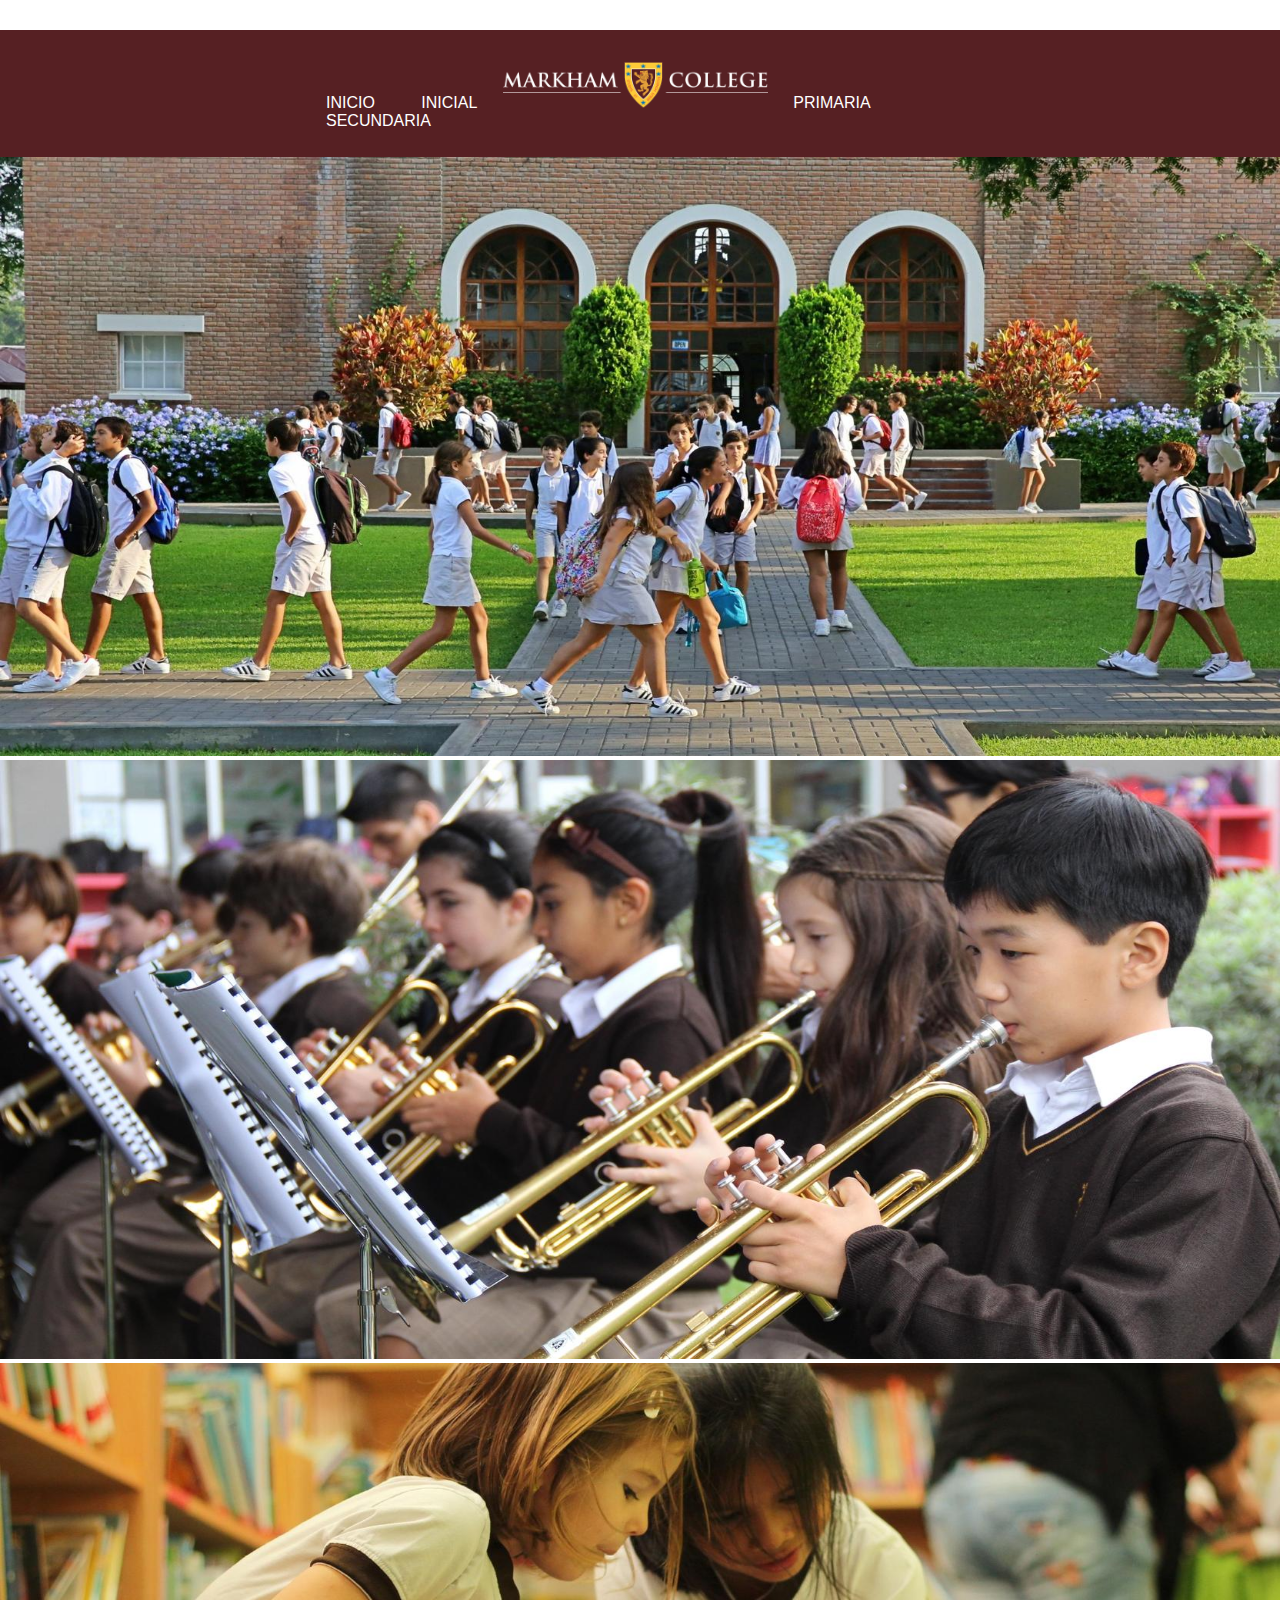
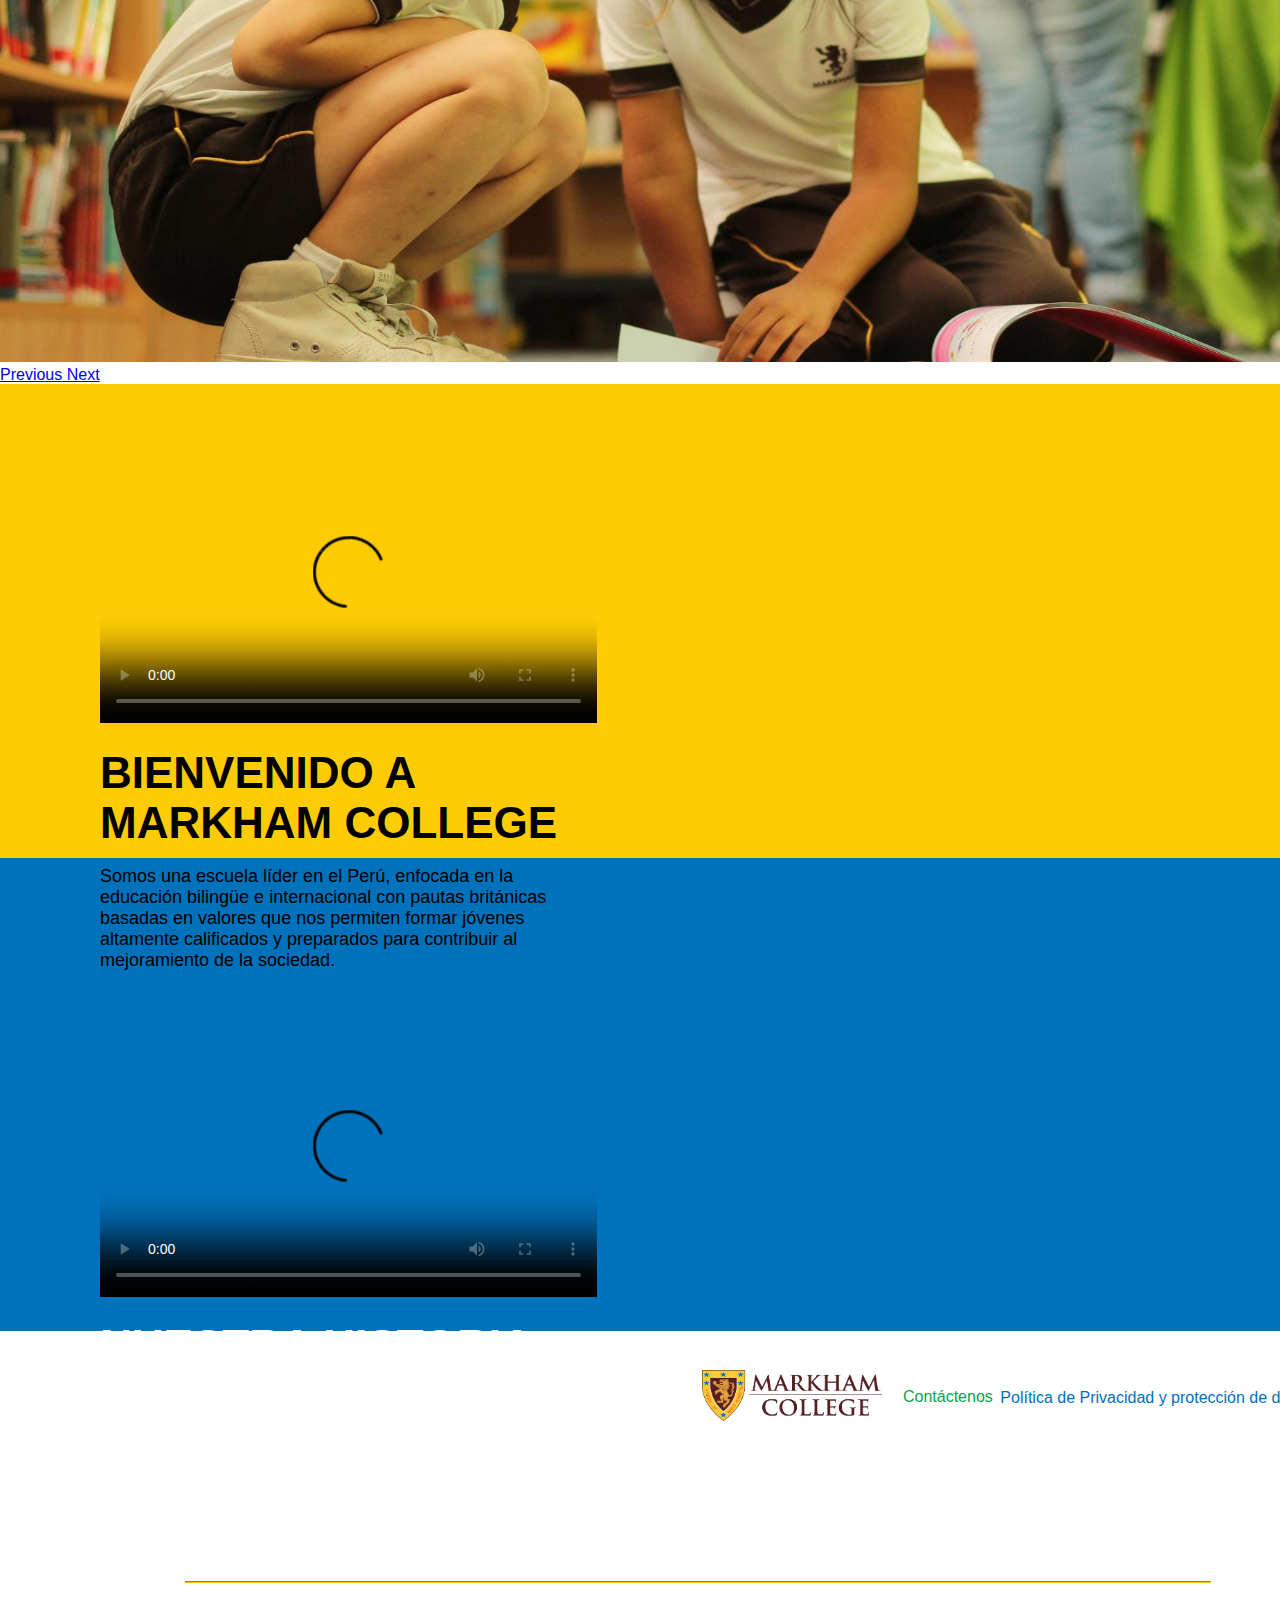
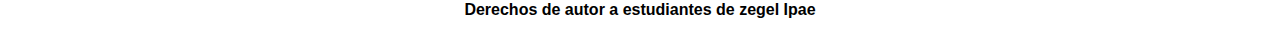
<file: index.html>
<!DOCTYPE html>
<html>
    <head>
        <meta charset="UTF-8">
        <!-- Required meta tags -->
        <meta charset="utf-8">
        <meta name="viewport" content="width=device-width, initial-scale=1, shrink-to-fit=no">

        <!-- Bootstrap CSS -->
        <link rel="stylesheet" href="https://cdn.jsdelivr.net/npm/bootstrap@4.6.0/dist/css/bootstrap.min.css" integrity="sha384-B0vP5xmATw1+K9KRQjQERJvTumQW0nPEzvF6L/Z6nronJ3oUOFUFpCjEUQouq2+l" crossorigin="anonymous">
        <link rel="stylesheet" type="text/css" href="style.css">
        <link rel="stylesheet" type="text/css" href="styleFooter.css">
        <title>Markhan</title>
    </head>
    <body>
        <nav class="sticky-top">
            <a href="index.html">INICIO</a>
            <a href="inicial.html">INICIAL</a>
            <img src="header_logo.png" alt="">
            <a href="primaria.html">PRIMARIA</a>
            <a href="secundaria.html">SECUNDARIA</a>
        </nav>               
                    <div id="carouselExampleControls" class="carousel slide" data-ride="carousel">
                        <div class="carousel-inner">
                          <div class="carousel-item active">
                            <img src="img-1.jpg" class="d-block w-100" alt="..." width="1423" height="599.16"> 
                          </div>
                          <div class="carousel-item">
                            <img src="img-2.jpg" class="d-block w-100" alt="..." width="1423" height="599.16">
                          </div>
                          <div class="carousel-item">
                            <img src="img-3.jpg" class="d-block w-100" alt="..." width="1423" height="599.16">
                          </div>
                        </div>
                        <a class="carousel-control-prev" href="#carouselExampleControls" role="button" data-slide="prev">
                          <span class="carousel-control-prev-icon" aria-hidden="true"></span>
                          <span class="sr-only">Previous</span>
                        </a>
                        <a class="carousel-control-next" href="#carouselExampleControls" role="button" data-slide="next">
                          <span class="carousel-control-next-icon" aria-hidden="true"></span>
                          <span class="sr-only">Next</span>
                        </a>
                      </div>
        <div class="int-resu">
            <div class="intro-1">
                <video class="wp-video-shortcode" id="video-2-1" width="497" height="279.34" poster="https://www.markham.edu.pe/wp-content/uploads/2021/04/mp4_ph360-1.jpg" preload="metadata" controls="controls"><source type="video/mp4" src="https://www.markham.edu.pe/wp-content/uploads/480p.mp4?_=1" /><a href="https://www.markham.edu.pe/wp-content/uploads/480p.mp4">https://www.markham.edu.pe/wp-content/uploads/480p.mp4</a></video>
            </div>
            <div class="intro-1 resumen">
                <h1 style="color: black;">BIENVENIDO A MARKHAM COLLEGE</h1><br>
                <p style="color: black;"> Somos una escuela líder en el Perú, enfocada en la educación bilingüe e internacional con pautas británicas basadas en valores que nos permiten formar jóvenes altamente calificados y preparados para contribuir al mejoramiento de la sociedad.</p>
            </div>

        </div>  
        <div class="int-resu-1">
            <div class="intro-2">
                <video class="wp-video-shortcode" id="video-2-2" width="497" height="279.34" poster="https://www.markham.edu.pe/wp-content/uploads/2021/04/mp4_ph360-1-1.jpg" preload="metadata" controls="controls"><source type="video/mp4" src="https://www.markham.edu.pe/wp-content/uploads/2021/06/Mas-Alla-del-Colegio-Markham_1080p.mp4?_=2" /><a href="https://www.markham.edu.pe/wp-content/uploads/2021/06/Mas-Alla-del-Colegio-Markham_1080p.mp4">https://www.markham.edu.pe/wp-content/uploads/2021/06/Mas-Alla-del-Colegio-Markham_1080p.mp4</a></video>            </div>
            <div class="intro-2 resumen">
                <h1 style="color: rgb(255, 255, 255);">NUESTRA HISTORIA</h1><br>
                <p style="color: rgb(255, 255, 255);">Fundado en 1946, Markham College tiene una larga tradición de altos estándares académicos. Con exalumnos notables en muchas áreas, el Colegio es reconocido por brindar una educación bilingüe competitiva que permite a nuestros estudiantes acceder a las mejores universidades locales e internacionales.</p>
            </div>

        </div>  
        <!--footer-->          
<footer class="footer">  
  <div class="footer2">
      <div class="img"><a href="#"><img src="logo.png" alt="logo"></a></div>
      <div class="once"><a href="#">Contáctenos</a></div>
      <div class="doce"><a href="#">Política de Privacidad y protección de datos</a></div>
      <div class="trece"><a href="#">Preguntas Frecuentes</a></div>
      <div class="catorce"><a href="#">Trabajos</a></div>
  </div>              
  <center><hr></center><br>
  <h4 id="derecho">Derechos de autor a estudiantes de zegel Ipae</h4>
  <div class="ultimo1"></div> 
</footer>    


           

        
        
    <!-- Optional JavaScript; choose one of the two! -->

    <!-- Option 1: jQuery and Bootstrap Bundle (includes Popper) -->
    <script src="https://code.jquery.com/jquery-3.5.1.slim.min.js" integrity="sha384-DfXdz2htPH0lsSSs5nCTpuj/zy4C+OGpamoFVy38MVBnE+IbbVYUew+OrCXaRkfj" crossorigin="anonymous"></script>
    <script src="https://cdn.jsdelivr.net/npm/bootstrap@4.6.0/dist/js/bootstrap.bundle.min.js" integrity="sha384-Piv4xVNRyMGpqkS2by6br4gNJ7DXjqk09RmUpJ8jgGtD7zP9yug3goQfGII0yAns" crossorigin="anonymous"></script>

    <!-- Option 2: Separate Popper and Bootstrap JS -->
    <!--
    <script src="https://code.jquery.com/jquery-3.5.1.slim.min.js" integrity="sha384-DfXdz2htPH0lsSSs5nCTpuj/zy4C+OGpamoFVy38MVBnE+IbbVYUew+OrCXaRkfj" crossorigin="anonymous"></script>
    <script src="https://cdn.jsdelivr.net/npm/popper.js@1.16.1/dist/umd/popper.min.js" integrity="sha384-9/reFTGAW83EW2RDu2S0VKaIzap3H66lZH81PoYlFhbGU+6BZp6G7niu735Sk7lN" crossorigin="anonymous"></script>
    <script src="https://cdn.jsdelivr.net/npm/bootstrap@4.6.0/dist/js/bootstrap.min.js" integrity="sha384-+YQ4JLhjyBLPDQt//I+STsc9iw4uQqACwlvpslubQzn4u2UU2UFM80nGisd026JF" crossorigin="anonymous"></script>
    -->
    </body>
    
</html>
</file>
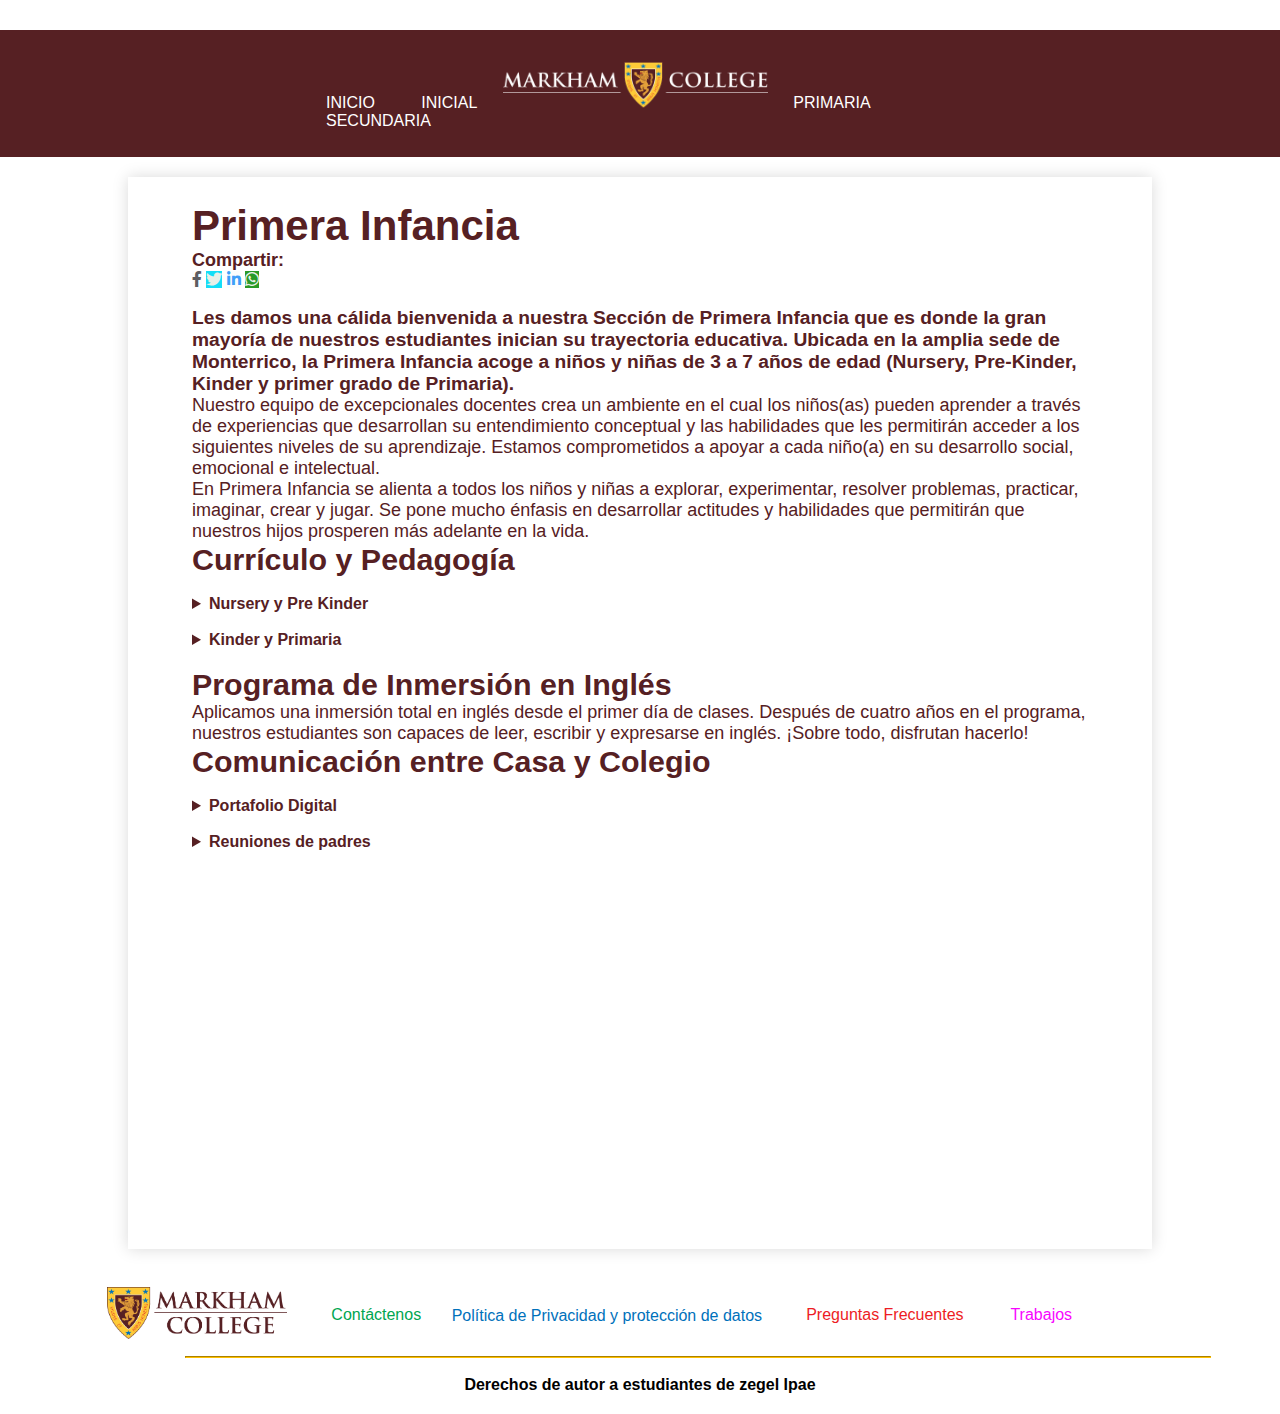
<file: inicial.html>
<!DOCTYPE html>
<html>
    <head>
        <meta charset="UTF-8">
        <!-- Required meta tags-->
        <meta charset="utf-8">
        <meta name="viewport" content="width=device-width, initial-scale=1, shrink-to-fit=no">

        <!-- Bootstrap CSS -->
        <link rel="stylesheet" href="https://cdn.jsdelivr.net/npm/bootstrap@4.6.0/dist/css/bootstrap.min.css" integrity="sha384-B0vP5xmATw1+K9KRQjQERJvTumQW0nPEzvF6L/Z6nronJ3oUOFUFpCjEUQouq2+l" crossorigin="anonymous">
        <link rel="stylesheet" type="text/css" href="style.css">
        <link rel="stylesheet" type="text/css" href="style1.css">
        <link rel="stylesheet" type="text/css" href="styleFooter.css">
        <link rel="stylesheet" href="https://cdnjs.cloudflare.com/ajax/libs/font-awesome/5.15.3/css/all.min.css">
        <title>Markhan</title>
    </head>
    <body>
        <nav class="sticky-top">
            <a href="index.html">INICIO</a>
            <a href="inicial.html">INICIAL</a>
            <img src="header_logo.png" alt="logo">
            <a href="primaria.html">PRIMARIA</a>
            <a href="secundaria.html">SECUNDARIA</a>
        </nav>               
        <div class="body">
            <h1>Primera Infancia</h1>
                <div class="contenedor">
                    <p><strong>Compartir:</strong></p>
                    <a class="icon-mail" href="#"><i class="fab fa-facebook-f"></i></a>
                <a class="icon-twitter" href="#"><i class="fab fa-twitter"></i></a>
                <a class="icon-linkedin" href="#"><i class="fab fa-linkedin-in"></i></a>
                <a class="icon-whatsapp" href="#"><i class="fab fa-whatsapp"></i></a>
                </div>
                <br>

                <h3>Les damos una cálida bienvenida a nuestra Sección de Primera Infancia que es donde la gran mayoría de nuestros estudiantes inician su trayectoria educativa. Ubicada en la amplia sede de Monterrico, la Primera Infancia acoge a niños y niñas de 3 a 7 años de edad (Nursery, Pre-Kinder, Kinder y primer grado de Primaria).</h3>
                <p>Nuestro equipo de excepcionales docentes crea un ambiente en el cual los niños(as) pueden aprender a través de experiencias que desarrollan su entendimiento conceptual y las habilidades que les permitirán acceder a los siguientes niveles de su aprendizaje. Estamos comprometidos a apoyar a cada niño(a) en su desarrollo social, emocional e intelectual.</p>   
                <p> En Primera Infancia se alienta a todos los niños y niñas a explorar, experimentar, resolver problemas, practicar, imaginar, crear y jugar. Se pone mucho énfasis en desarrollar actitudes y habilidades que permitirán que nuestros hijos prosperen más adelante en la vida.</p>
                    
            <h2>Currículo y Pedagogía</h2> <br> 
                <details >
                    <summary class="style">Nursery y Pre Kinder</summary>
                    <p>A través de un enfoque basado en el juego nos aseguramos de que todos nuestros jóvenes estudiantes logren un desarrollo personal completo y equilibrado.</p>
                    <p>Los cuatro principios clave basados en el Currículo de la Fundación de Primera Infancia (EYFS por sus siglas en inglés), son:
                        Niño único + Relaciones positivas + Entorno adecuado = Aprendizaje y desarrollo.</p>
                    <p>Enseñamos a nuestros niños y niñas garantizando oportunidades desafiantes y lúdicas en las áreas principales y específicas de aprendizaje y desarrollo, y fomentamos las características de un aprendizaje efectivo.</p>
                    <p>Es importante para nosotros que los ninõs/as se sientan seguros y cómodos en su nuevo ambiente. Logramos esto a través de:<br>
                        -Encontrar los intereses del niño/a y utilizarlo para apoyar el aprendizaje. <br>
                        -Utilizar ayudas visuales para que puedan comprender claramente su horario cada día.<br>
                        -Introducción gradual de inglés junto con el castellano para que todos los niños/as sepan que fueron comprendidos.<br>
                        -Comunicación clara hogar- colegio. <br>
                        -Un sistema de comportamiento enfocado en la recompensa positiva.</p>
                </details> 
                <br>

                <details >
                    <summary class="style1">Kinder y Primaria</summary>
                    <p>En Kinder los niños/as terminan el currículo de EYFS que está completamente vinculado a las competencias y capacidades del currículo Nacional Peruano. Luego progresamos con el aprendizaje para darles a los niños/as un comienzo sólido en el plan de estudios de Primaria 1. El idioma principal de instrucción es el inglés, aunque en P1 también fomentamos la lectura, la escritura y la comunicación en castellano.</p>
                    <p>Nuestro enfoque para la enseñanza de la alfabetización es a través del programa Talk for Writing, que fue desarrollado originalmente para niños/as que aprenden inglés como idioma adicional y rápidamente les da la confianza para escribir. También utilizamos un riguroso programa de fonética llamado Letters and Sounds que le brinda a los niños/as un conocimiento de los componentes básicos del idioma inglés, para ayudarlos a desarrollar habilidades de lectura y escritura independientes.</p>
                    <p>Las matemáticas se enseñan a través de un enfoque de dominio, que ayuda a los niños/as a convertirse en pensadores matemáticos seguros, llevándolos más allá del aprendizaje de las matemáticas como una serie de procedimientos para recordar. Nuestro objetivo es que los niños/as desarrollen una comprensión profunda de los principios matemáticos y utilicen el vocabulario de manera efectiva para explicar sus procesos de pensamiento.</p>
                    <p>IMPACT es nuestro plan de estudios basado en habilidades donde los niños/as aprenden habilidades y valores que son transferibles a áreas de la vida fuera del salón de clases. Los niños/as trabajan en una variedad de proyectos que ayudan a desarrollar sus habilidades sociales, de comunicación, pensamiento, autogestión y exploración, al tiempo que desarrollan el valor del respeto. Esto se explora de varias formas diferentes para permitir la comprensión de la importancia de desarrollar respeto por sí mismos, los demás y el medio ambiente.</p>
                    <p>Además de estas áreas principales del plan de estudios, nuestros estudiantes de Kinder y P1 disfrutan de un programa completo de aprendizaje con profesores especializados, que cubre el desarrollo físico, el arte, la música y la informática, así como actividades extracurriculares.</p>
                </details> 
                <br>
            
            <h2>Programa de Inmersión en Inglés</h2>
                <p>Aplicamos una inmersión total en inglés desde el primer día de clases. Después de cuatro años en el programa, nuestros estudiantes son capaces de leer, escribir y expresarse en inglés. ¡Sobre todo, disfrutan hacerlo!</p>
            
            <h2>Comunicación entre Casa y Colegio</h2> <br>
                <details >
                    <summary class="style2">Portafolio Digital</summary>
                    <p>Todos nuestros estudiantes tienen un Portafolio Digital basado en la plataforma Seesaw, que crea un poderoso puente de aprendizaje entre estudiantes, profesores y familias. Permite a los estudiantes mostrar su aprendizaje, potenciar la reflexión sobre su aprendizaje a lo largo del tiempo y les ayuda a crear algo que están orgullosos de compartir con los demás.</p>
                    <p>Es una gran herramienta para los maestros que les permite entender el pensamiento y el progreso de los estudiantes. También ayuda a los profesores a identificar sus fortalezas y áreas de crecimiento en tiempo real para que puedan diferenciar la instrucción a fin de satisfacer las necesidades de todos los estudiantes.</p>
                    <p>Las familias obtienen una ventana al aprendizaje de los estudiantes, se sienten parte de la comunidad escolar y pueden celebrar el progreso de sus hijos.</p>
                </details>
                <br>
                <details >
                    <summary class="style3">Reuniones de padres</summary>
                    <p>Las reuniones de padres están programados a lo largo del año. Los informes de fijación de objetivos se comparten con los padres en mayo y septiembre, y los informes completos en julio y diciembre. Invitamos a los padres a venir a las aulas en nuestras Tardes Abiertas y en nuestras conferencias de padres / profesores / estudiantes donde los mismos niños reflexionan sobre lo que han aprendido y establecen nuevos objetivos de aprendizaje. Además, los padres siempre pueden solicitar entrevistas con el personal docente cuando sea necesario.</p>
                </details> <br> <br>
                <br>
                <iframe width="560" height="315" src="https://www.youtube.com/embed/Y4m-YT7iMZ0" title="YouTube video player" frameborder="0" allow="accelerometer; autoplay; clipboard-write; encrypted-media; gyroscope; picture-in-picture" allowfullscreen></iframe>
        </div>
        <footer class="footer">  
            <div class="footer2">
                <div class="img"><a href="#"><img src="logo.png" alt="logo"></a></div>
                <div class="once"><a href="#">Contáctenos</a></div>
                <div class="doce"><a href="#">Política de Privacidad y protección de datos</a></div>
                <div class="trece"><a href="#">Preguntas Frecuentes</a></div>
                <div class="catorce"><a href="#">Trabajos</a></div>
            </div>              
            <center><hr></center><br>
            <h4 id="derecho">Derechos de autor a estudiantes de zegel Ipae</h4>
            <div class="ultimo1"></div> 
          </footer>  
           

        
        
    <!-- Optional JavaScript; choose one of the two! -->

    <!-- Option 1: jQuery and Bootstrap Bundle (includes Popper) -->
    <script src="https://code.jquery.com/jquery-3.5.1.slim.min.js" integrity="sha384-DfXdz2htPH0lsSSs5nCTpuj/zy4C+OGpamoFVy38MVBnE+IbbVYUew+OrCXaRkfj" crossorigin="anonymous"></script>
    <script src="https://cdn.jsdelivr.net/npm/bootstrap@4.6.0/dist/js/bootstrap.bundle.min.js" integrity="sha384-Piv4xVNRyMGpqkS2by6br4gNJ7DXjqk09RmUpJ8jgGtD7zP9yug3goQfGII0yAns" crossorigin="anonymous"></script>

    <!-- Option 2: Separate Popper and Bootstrap JS -->
    <!--
    <script src="https://code.jquery.com/jquery-3.5.1.slim.min.js" integrity="sha384-DfXdz2htPH0lsSSs5nCTpuj/zy4C+OGpamoFVy38MVBnE+IbbVYUew+OrCXaRkfj" crossorigin="anonymous"></script>
    <script src="https://cdn.jsdelivr.net/npm/popper.js@1.16.1/dist/umd/popper.min.js" integrity="sha384-9/reFTGAW83EW2RDu2S0VKaIzap3H66lZH81PoYlFhbGU+6BZp6G7niu735Sk7lN" crossorigin="anonymous"></script>
    <script src="https://cdn.jsdelivr.net/npm/bootstrap@4.6.0/dist/js/bootstrap.min.js" integrity="sha384-+YQ4JLhjyBLPDQt//I+STsc9iw4uQqACwlvpslubQzn4u2UU2UFM80nGisd026JF" crossorigin="anonymous"></script>
    -->
    </body>
    
</html>
</file>
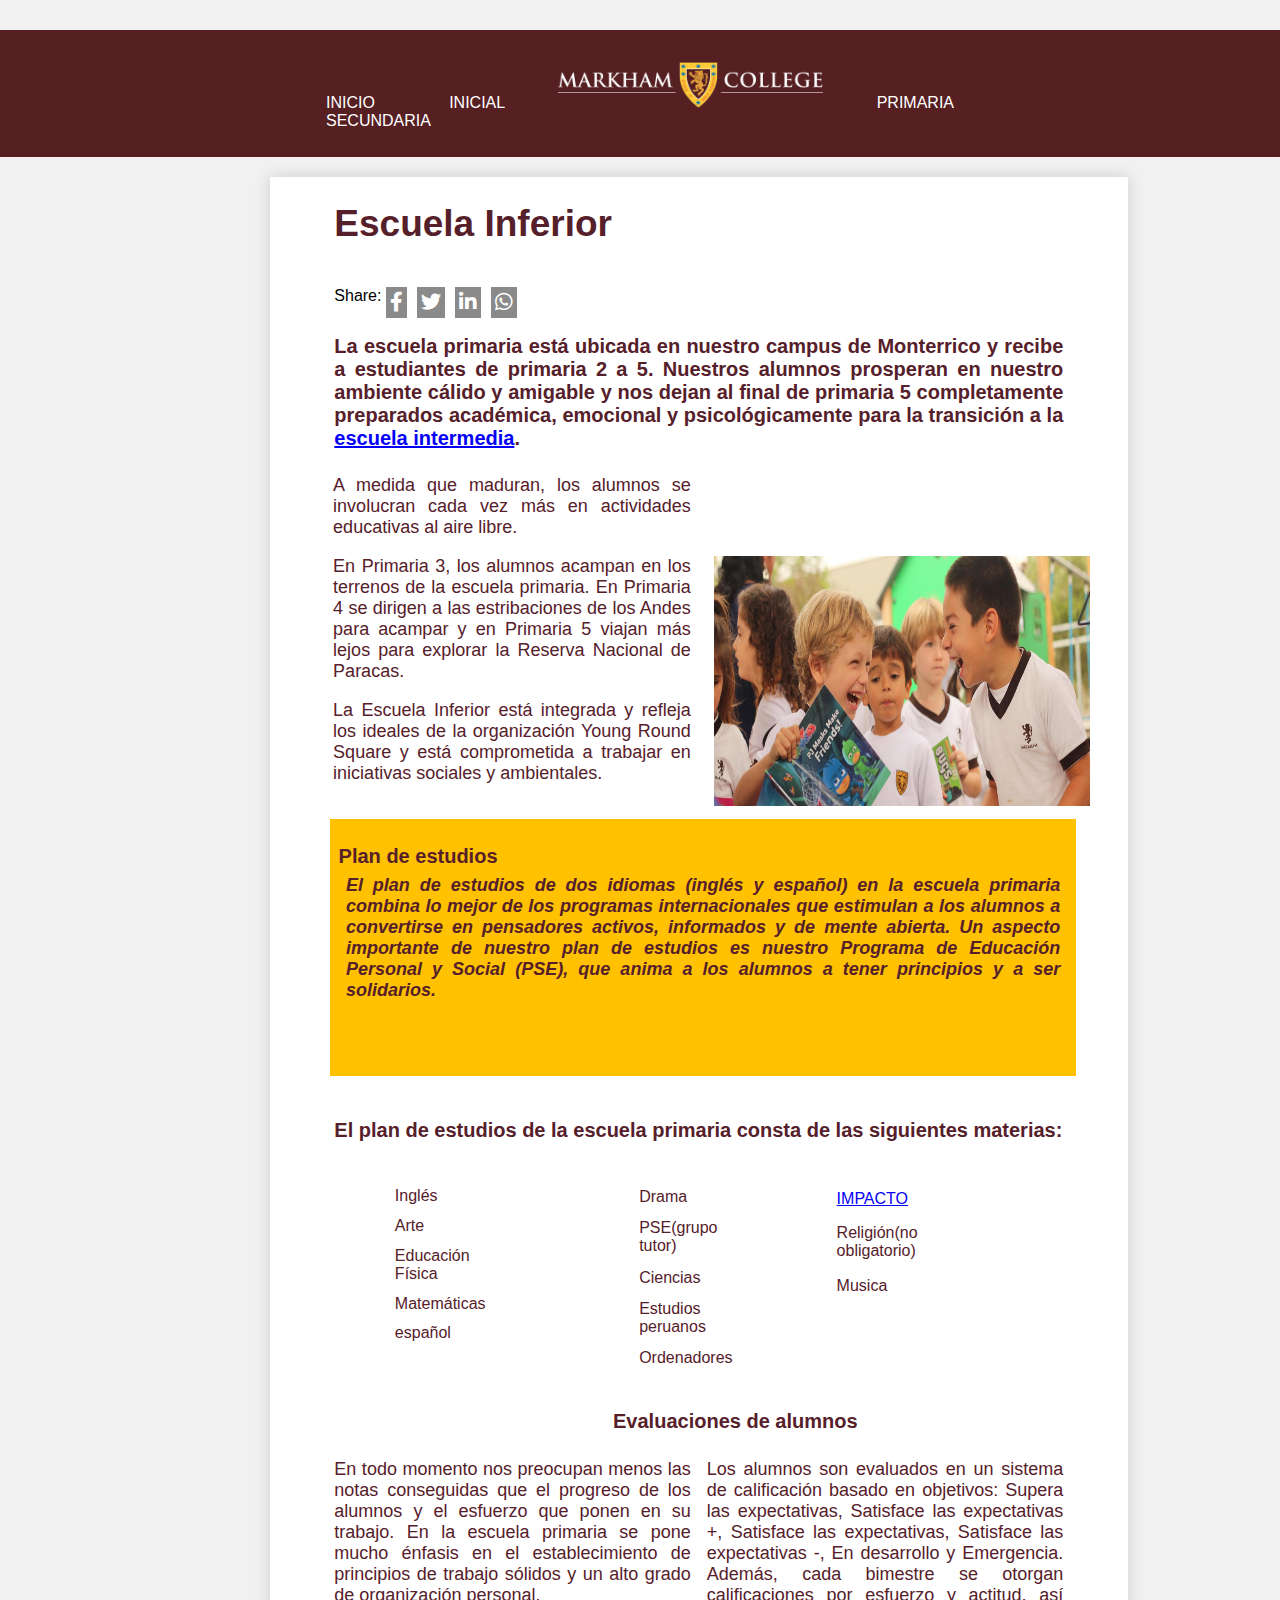
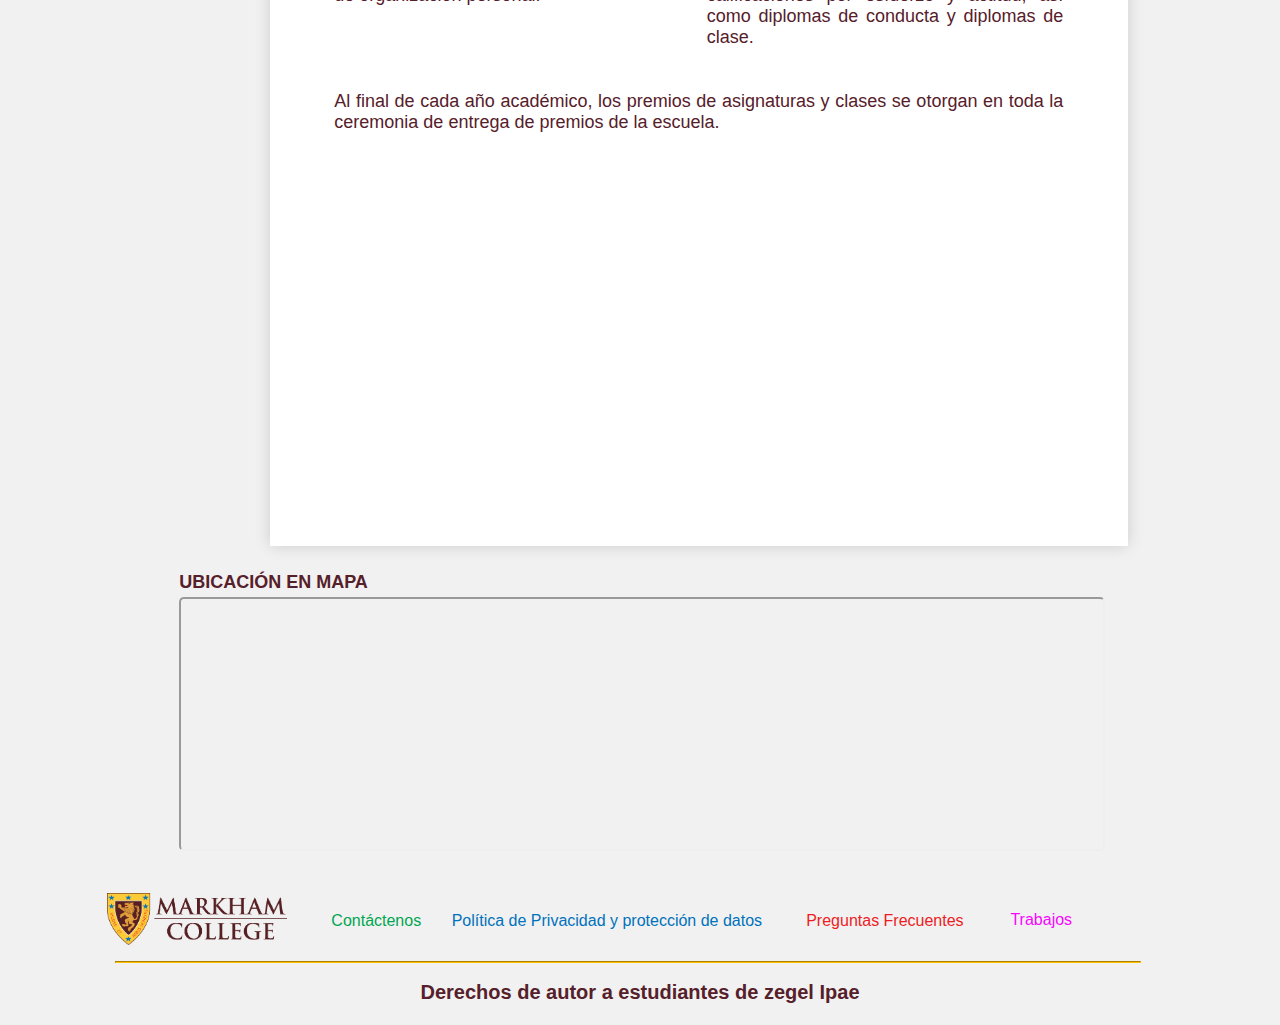
<file: primaria.html>
<!DOCTYPE html>
<html>
    <head>
        <meta charset="UTF-8">
        <!-- Required meta tags -->
        <meta charset="utf-8">
        <meta name="viewport" content="width=device-width, initial-scale=1, shrink-to-fit=no">
        <link rel="shortcut icon" type="image/x-icon" href="imagenes/icon.JPG">
        <!-- Bootstrap CSS -->
        <link rel="stylesheet" href="https://cdn.jsdelivr.net/npm/bootstrap@4.6.0/dist/css/bootstrap.min.css" integrity="sha384-B0vP5xmATw1+K9KRQjQERJvTumQW0nPEzvF6L/Z6nronJ3oUOFUFpCjEUQouq2+l" crossorigin="anonymous">
        <link rel="stylesheet" type="text/css" href="style.css">
        <link rel="stylesheet" type="text/css" href="stylepri.css">
        <link rel="stylesheet" href="https://cdnjs.cloudflare.com/ajax/libs/font-awesome/5.15.3/css/all.min.css">
        <title>Markhan</title>
    </head>
    <body>
        <nav class="sticky-top">
            <a href="index.html">INICIO</a>
            <a href="inicial.html">INICIAL</a>
            <img src="header_logo.png" alt="logo">
            <a href="primaria.html">PRIMARIA</a>
            <a href="secundaria.html">SECUNDARIA</a>
        </nav>               
<div class="secu">
    
    <h1>Escuela Inferior</h1>
    <p>
    
    <div class="social-links">
                Share:          
              <a class="facebook" href="#"><i class="fab fa-facebook-f"></i></a>
                <a class="twitter" href="#"><i class="fab fa-twitter"></i></a>
                <a class="in" href="#"><i class="fab fa-linkedin-in"></i></a>
                <a class="whatsapp" href="#"><i class="fab fa-whatsapp"></i></a>

    </div>

    <div class="info1">
        <p><b> La escuela primaria está ubicada en nuestro campus de Monterrico y recibe a 
            estudiantes de primaria 2 a 5. Nuestros alumnos prosperan en nuestro ambiente cálido
             y amigable y nos dejan al final de primaria
             5 completamente preparados académica, emocional y psicológicamente para la 
             transición a la <a href="#">escuela intermedia</a>.</b></p>
    </div>

    <div class="contenedor">
        <div class="info2">
            <p>A medida que maduran, los alumnos se involucran cada vez más en actividades educativas al aire libre. 
            </p><br>
            <p> En Primaria 3, los alumnos acampan en los terrenos de la escuela primaria. En Primaria 4 se dirigen
                a las estribaciones
                de los Andes para acampar y en Primaria 5 viajan más lejos para explorar la Reserva Nacional de 
                Paracas.</p><br>
            <p>La Escuela Inferior está integrada y refleja los ideales de la organización Young Round Square
                 y está comprometida a
                 trabajar en iniciativas sociales y ambientales.</p><br>
        </div>
        <div class="img1"><img src="imagenes/primaria.jpg" alt="imagen _de_primaria"></div>
    </div>

    <div class="amarillo">
        <div class="texto">
            
            <h4>Plan de estudios</h4><p><b><i> El plan de estudios de dos idiomas (inglés y español) en la escuela 
                primaria combina lo mejor de los programas internacionales que estimulan a los alumnos a 
                convertirse en pensadores activos, informados y de mente abierta.
                Un aspecto importante de nuestro plan de estudios es nuestro Programa de Educación Personal y 
                Social (PSE), que anima a los alumnos a tener principios y a ser solidarios.</i> </b> 
        </p>
        </div>
    </div>

    <div class="info3">
        <h4>El plan de estudios de la escuela primaria consta de las siguientes materias:</h4><br>
        <div class="tres">
            <div class="ingles"> <ul>
                    <li>Inglés</li>
                    <li>Arte</li>
                    <li>Educación Física</li>
                    <li>Matemáticas</li>
                    <li>español</li>
                  </ul>
            </div>
            <div>
                <ul>
                    <li>Drama</li>
                    <li>PSE(grupo tutor)</li>
                    <li>Ciencias</li>
                    <li>Estudios peruanos</li>
                    <li>Ordenadores</li>
                  </ul>
            </div>
            <div>
                <ul>
                    <li><a href="#">IMPACTO</a> </li>
                    <li>Religión(no obligatorio)</li>
                    <li>Musica</li>
                  </ul>
            </div>
        </div>
    </div>   
<div class="titulo4"><h4>Evaluaciones de alumnos</h4></div>
<div class="dos">
    <div class="info4">
        
        <p>En todo momento nos preocupan menos las notas conseguidas que el progreso de los 
            alumnos y el esfuerzo que ponen en su trabajo. En la escuela 
            primaria se pone mucho énfasis en el establecimiento de principios de trabajo 
            sólidos y un alto grado de organización personal.</p>
    </div>
    <div class="info5">
        <p>Los alumnos son evaluados en un sistema de calificación basado en objetivos: Supera las expectativas, 
            Satisface las expectativas +, Satisface las expectativas, Satisface las expectativas -, En desarrollo y
             Emergencia. Además, cada bimestre se otorgan calificaciones por esfuerzo y actitud, así como diplomas de
              conducta y diplomas de clase.</p>       
    </div>
</div>

<div class="info3">
    <p>
        Al final de cada año académico, los premios de asignaturas y clases se otorgan en toda la ceremonia
        de entrega de premios de la escuela.
    </p>
</div>
<div class="video">
    <iframe width="560" height="315" src="https://www.youtube.com/embed/-Pqcp_qyuc4" title="YouTube video player" frameborder="0" allow="accelerometer; autoplay; clipboard-write; encrypted-media; gyroscope; picture-in-picture" allowfullscreen></iframe>
</div>
    <div class="ultimo"></div>
</div>
</div>
</p>

    


<h4 id="COLOR"><span class="icon-location"></span>UBICACIÓN EN MAPA</h4>
<style>
  #COLOR{
      margin-top: 2%;
        margin-left: 14%;
        font-size: 18px;
        color: #56202A;
  } 
  #mapa{
      width: 72%;
      margin-top: 0.3%;
      margin-left: 14%;
  }
</style>
<iframe id="mapa" src="https://www.google.com/maps/embed?pb=!1m18!1m12!1m3!1d3902.1208333986456!2d-77.01529473578783!3d-12.035201444960842!2m3!1f0!2f0!3f0!3m2!1i1024!2i768!4f13.1!3m3!1m2!1s0x9105cf55b5abf485%3A0x1b93fd14dc79f7de!2sPasaje%20Independencia%20266%20Tres%20Compuertas!5e0!3m2!1ses-419!2spe!4v1627003051041!5m2!1ses-419!2spe" 
width="300" height="250" style="border-radius: 5px;" allowfullscreen="" loading="lazy"></iframe>         
 <!--footer-->          
<footer class="footer">  
    <div class="footer2">
        <div class="img"><a href="#"><img src="imagenes/logo.png" alt="logo"></a></div>
        <div class="once"><a href="#">Contáctenos</a></div>
        <div class="doce"><a href="#">Política de Privacidad y protección de datos</a></div>
        <div class="trece"><a href="#">Preguntas Frecuentes</a></div>
        <div class="catorce"><a href="#">Trabajos</a></div>
    </div>              
    <center><hr></center><br>
    <h4 id="derecho">Derechos de autor a estudiantes de zegel Ipae</h4>
    <div class="ultimo1"></div> 
</footer>
           

        
        
    <!-- Optional JavaScript; choose one of the two! -->

    <!-- Option 1: jQuery and Bootstrap Bundle (includes Popper) -->
    <script src="https://code.jquery.com/jquery-3.5.1.slim.min.js" integrity="sha384-DfXdz2htPH0lsSSs5nCTpuj/zy4C+OGpamoFVy38MVBnE+IbbVYUew+OrCXaRkfj" crossorigin="anonymous"></script>
    <script src="https://cdn.jsdelivr.net/npm/bootstrap@4.6.0/dist/js/bootstrap.bundle.min.js" integrity="sha384-Piv4xVNRyMGpqkS2by6br4gNJ7DXjqk09RmUpJ8jgGtD7zP9yug3goQfGII0yAns" crossorigin="anonymous"></script>

    <!-- Option 2: Separate Popper and Bootstrap JS -->
    <!--
    <script src="https://code.jquery.com/jquery-3.5.1.slim.min.js" integrity="sha384-DfXdz2htPH0lsSSs5nCTpuj/zy4C+OGpamoFVy38MVBnE+IbbVYUew+OrCXaRkfj" crossorigin="anonymous"></script>
    <script src="https://cdn.jsdelivr.net/npm/popper.js@1.16.1/dist/umd/popper.min.js" integrity="sha384-9/reFTGAW83EW2RDu2S0VKaIzap3H66lZH81PoYlFhbGU+6BZp6G7niu735Sk7lN" crossorigin="anonymous"></script>
    <script src="https://cdn.jsdelivr.net/npm/bootstrap@4.6.0/dist/js/bootstrap.min.js" integrity="sha384-+YQ4JLhjyBLPDQt//I+STsc9iw4uQqACwlvpslubQzn4u2UU2UFM80nGisd026JF" crossorigin="anonymous"></script>
    -->
    </body>
    
</html>
</file>
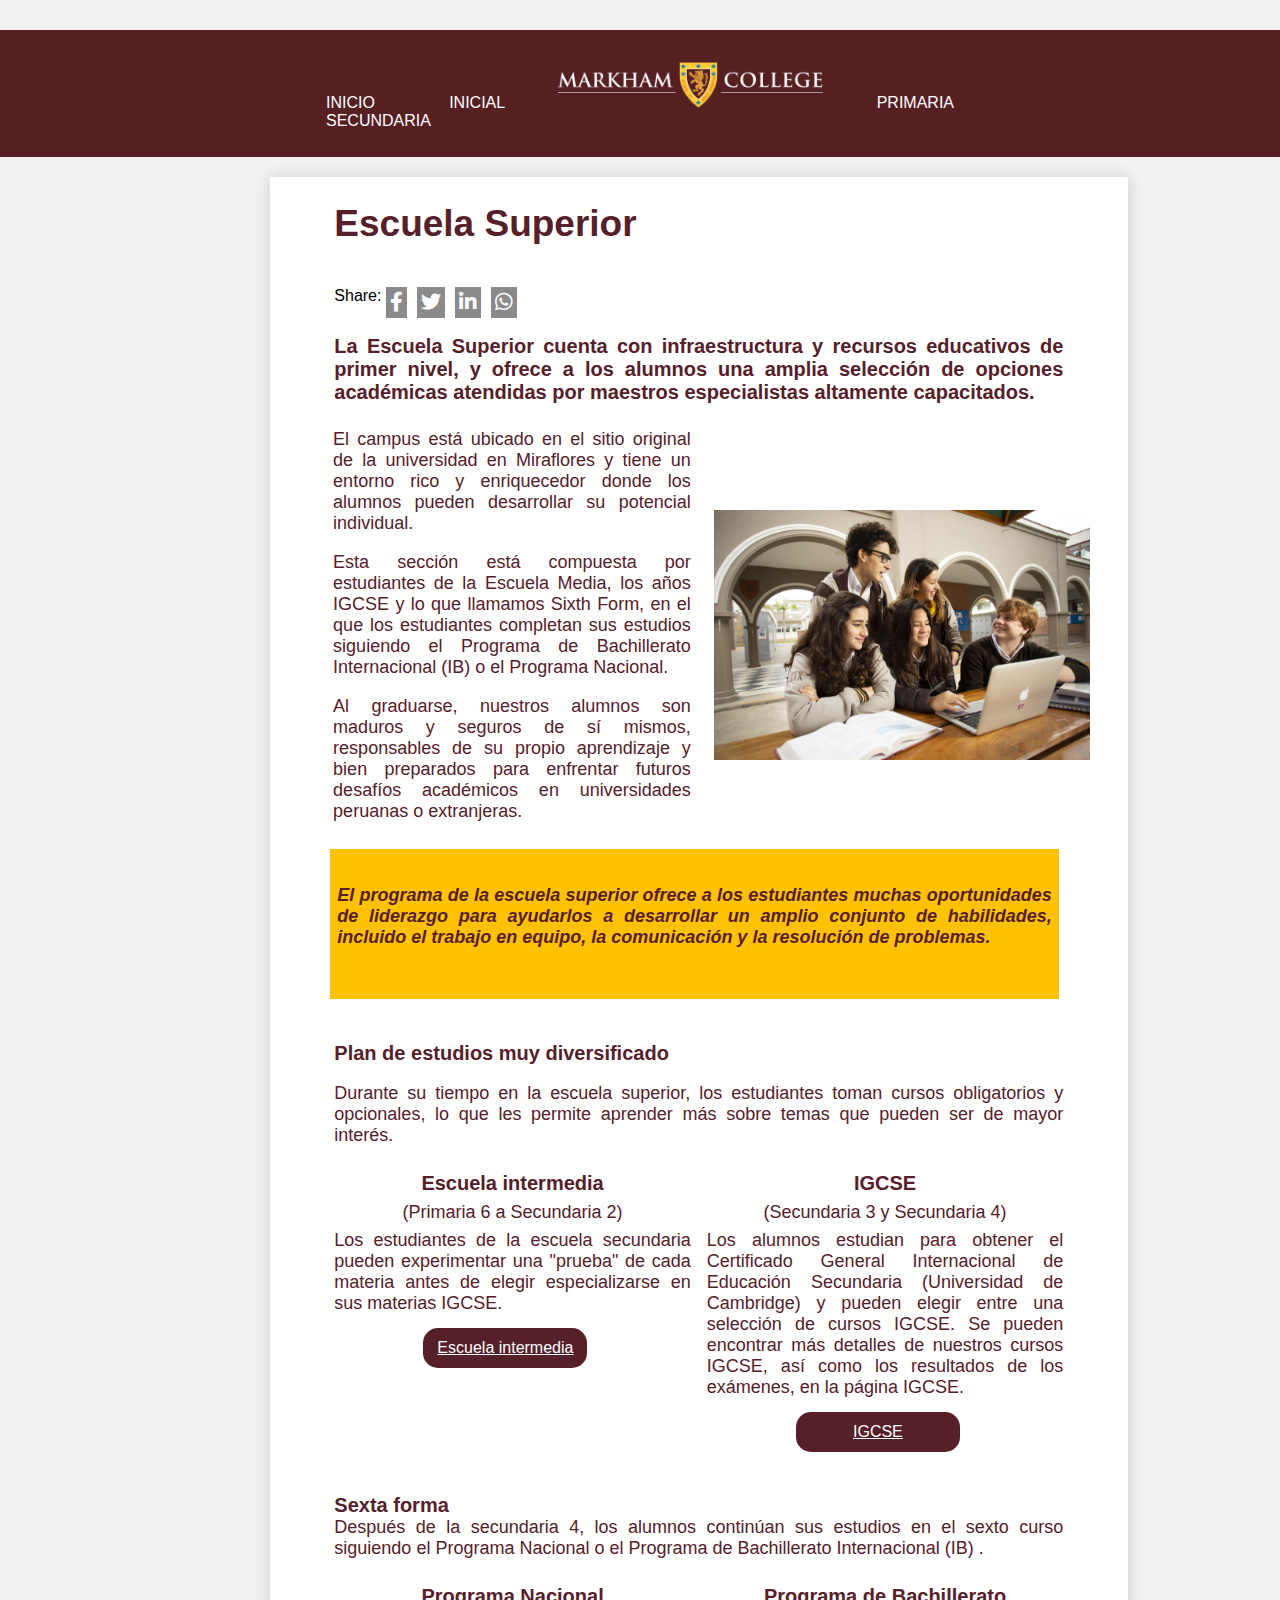
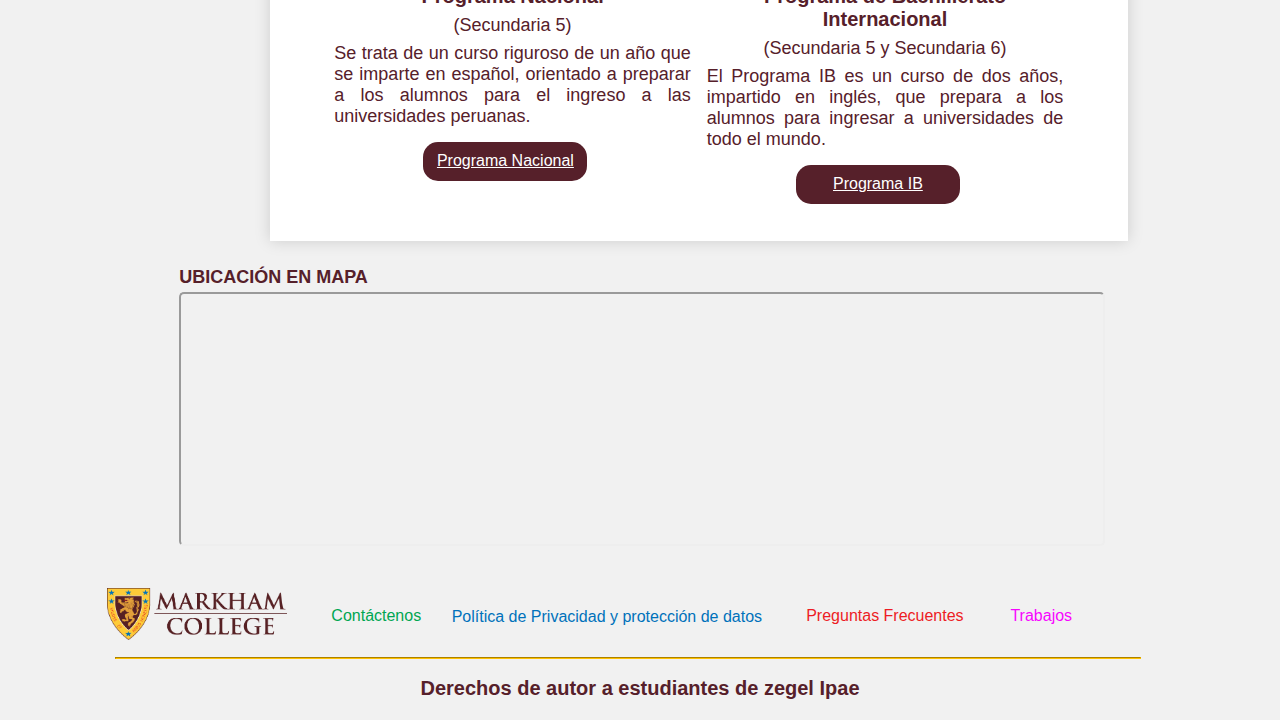
<file: secundaria.html>
<!DOCTYPE html>
<html>
    <head>
        <meta charset="UTF-8">
        <!-- Required meta tags -->
        <meta charset="utf-8">
        <meta name="viewport" content="width=device-width, initial-scale=1, shrink-to-fit=no">
        <link rel="shortcut icon" type="image/x-icon" href="imagenes/icon.JPG">
        <!-- Bootstrap CSS -->
        <link rel="stylesheet" href="https://cdn.jsdelivr.net/npm/bootstrap@4.6.0/dist/css/bootstrap.min.css" integrity="sha384-B0vP5xmATw1+K9KRQjQERJvTumQW0nPEzvF6L/Z6nronJ3oUOFUFpCjEUQouq2+l" crossorigin="anonymous">
        <link rel="stylesheet" type="text/css" href="style.css">
        <link rel="stylesheet" type="text/css" href="styleSec.css">
        <link rel="stylesheet" href="https://cdnjs.cloudflare.com/ajax/libs/font-awesome/5.15.3/css/all.min.css">
        <title>Markhan</title>
    </head>
    <body>
        <nav class="sticky-top">
            <a href="index.html">INICIO</a>
            <a href="inicial.html">INICIAL</a>
            <img src="header_logo.png" alt="">
            <a href="primaria.html">PRIMARIA</a>
            <a href="secundaria.html">SECUNDARIA</a>
        </nav>               
        <div class="secu">
            
            <h1>Escuela Superior</h1>
            <p>
            
            <div class="social-links">
                        Share:          
                      <a class="facebook" href="#"><i class="fab fa-facebook-f"></i></a>
                        <a class="twitter" href="#"><i class="fab fa-twitter"></i></a>
                        <a class="in" href="#"><i class="fab fa-linkedin-in"></i></a>
                        <a class="whatsapp" href="#"><i class="fab fa-whatsapp"></i></a>
        
            </div>
        
            <div class="info1">
                <p><b> La Escuela Superior cuenta con infraestructura y recursos educativos de primer 
                   nivel, y ofrece a los alumnos una amplia selección
                 de opciones académicas atendidas por maestros especialistas altamente 
                 capacitados.</b></p>
            </div>
        
            <div class="contenedor">
                <div class="info2">
                    <p>El campus está ubicado en el sitio original de la universidad en Miraflores y tiene un entorno rico y enriquecedor
                        donde los alumnos pueden desarrollar su potencial individual.
                    </p><br>
                    <p>Esta sección está compuesta por estudiantes de la Escuela Media, los años IGCSE y lo que llamamos Sixth Form, en el que los estudiantes completan sus estudios siguiendo
                        el Programa de Bachillerato Internacional (IB) o el Programa Nacional.</p><br>
                    <p>Al graduarse, nuestros alumnos son maduros y seguros de sí mismos, responsables de su propio aprendizaje y bien preparados para enfrentar futuros desafíos académicos 
                        en universidades peruanas o extranjeras.</p><br>
                </div>
                <div class="img1"><img src="imagenes/uno.jpg" alt="imag1"></div>
            </div>
        
            <div class="amarillo">
                <div class="texto">
                    <p><b><i>El programa de la escuela superior ofrece a los estudiantes muchas 
                    oportunidades de liderazgo para ayudarlos a desarrollar un amplio conjunto 
                    de habilidades, incluido el trabajo en equipo, la comunicación y la resolución 
                    de problemas.</i> </b> 
                </p>
                </div>
            </div>
        
            <div class="info3">
                <h4>Plan de estudios muy diversificado</h4><br>
                <p>
                    Durante su tiempo en la escuela superior, los estudiantes toman cursos obligatorios y opcionales, lo que les permite aprender más sobre temas que pueden
                    ser de mayor interés.
                </p>
            </div>
        
        <div class="dos">
            <div class="info4">
                <h4>Escuela intermedia</h4>
                <p id="tres">(Primaria 6 a Secundaria 2)<p>
                <p>Los estudiantes de la escuela secundaria pueden experimentar una "prueba" de cada materia
                    antes de elegir especializarse en sus materias IGCSE.</p>
                <div class="boton">
                    <a href="#">Escuela intermedia</a> 
                </div>
            </div>
            <div class="info5">
                <h4>IGCSE</h4>
                <p id="tres">(Secundaria 3 y Secundaria 4)</p>
                <p>Los alumnos estudian para obtener el Certificado General Internacional de Educación Secundaria
                    (Universidad de Cambridge) y pueden elegir entre una selección de cursos IGCSE. Se pueden encontrar
                    más detalles de nuestros cursos IGCSE, así como los resultados de los exámenes, en la página IGCSE.</p>
                <div class="boton">
                    <a href="#">IGCSE</a> 
                </div>
            </div>
        </div>
        
        <div class="info3">
            <h4>Sexta forma</h4>
            <p>
                Después de la secundaria 4, los alumnos continúan sus estudios en el sexto 
                curso siguiendo el  Programa Nacional  o el  Programa de
                Bachillerato Internacional (IB) . 
            </p>
        </div>
        
        <div class="dos1">
            <div class="info4">
                <h4>Programa Nacional </h4>
                <p id="tres">(Secundaria 5)</p>
                <p>Se trata de un curso riguroso de un año que se imparte en español, 
                    orientado a preparar a los alumnos para el ingreso a las universidades
                    peruanas.</p>
                <div class="boton">
                    <a href="#">Programa Nacional</a> 
                </div>
            </div>
            <div class="info5">
                <h4>Programa de Bachillerato Internacional</h4>
                <p id="tres">(Secundaria 5 y Secundaria 6)</p>
                <p>El Programa IB es un curso de dos años, impartido en inglés, que prepara a
                     los alumnos para ingresar a universidades de todo el mundo.</p>
                <div class="boton">
                    <a href="#">Programa IB</a> 
                </div>
            </div>
        
            <div class="ultimo"></div>
        
        
        </div>
        </div>
        </p>
        
            
        
        
        <h4 id="COLOR"><span class="icon-location"></span>UBICACIÓN EN MAPA</h4>
        <style>
          #COLOR{
              margin-top: 2%;
                margin-left: 14%;
                font-size: 18px;
                color: #56202A;
          } 
          #mapa{
              width: 72%;
              margin-top: 0.3%;
              margin-left: 14%;
          }
        </style>
        <iframe id="mapa" src="https://www.google.com/maps/embed?pb=!1m18!1m12!1m3!1d3902.1208333986456!2d-77.01529473578783!3d-12.035201444960842!2m3!1f0!2f0!3f0!3m2!1i1024!2i768!4f13.1!3m3!1m2!1s0x9105cf55b5abf485%3A0x1b93fd14dc79f7de!2sPasaje%20Independencia%20266%20Tres%20Compuertas!5e0!3m2!1ses-419!2spe!4v1627003051041!5m2!1ses-419!2spe" 
        width="300" height="250" style="border-radius: 5px;" allowfullscreen="" loading="lazy"></iframe>         
         <!--footer-->          
        <footer class="footer">  
            <div class="footer2">
                <div class="img"><a href="#"><img src="imagenes/logo.png" alt="logo"></a></div>
                <div class="once"><a href="#">Contáctenos</a></div>
                <div class="doce"><a href="#">Política de Privacidad y protección de datos</a></div>
                <div class="trece"><a href="#">Preguntas Frecuentes</a></div>
                <div class="catorce"><a href="#">Trabajos</a></div>
            </div>              
            <center><hr></center><br>
            <h4 id="derecho">Derechos de autor a estudiantes de zegel Ipae</h4>
            <div class="ultimo1"></div> 
        </footer>
    <!-- Optional JavaScript; choose one of the two! -->

    <!-- Option 1: jQuery and Bootstrap Bundle (includes Popper) -->
    <script src="https://code.jquery.com/jquery-3.5.1.slim.min.js" integrity="sha384-DfXdz2htPH0lsSSs5nCTpuj/zy4C+OGpamoFVy38MVBnE+IbbVYUew+OrCXaRkfj" crossorigin="anonymous"></script>
    <script src="https://cdn.jsdelivr.net/npm/bootstrap@4.6.0/dist/js/bootstrap.bundle.min.js" integrity="sha384-Piv4xVNRyMGpqkS2by6br4gNJ7DXjqk09RmUpJ8jgGtD7zP9yug3goQfGII0yAns" crossorigin="anonymous"></script>

    <!-- Option 2: Separate Popper and Bootstrap JS -->
    <!--
    <script src="https://code.jquery.com/jquery-3.5.1.slim.min.js" integrity="sha384-DfXdz2htPH0lsSSs5nCTpuj/zy4C+OGpamoFVy38MVBnE+IbbVYUew+OrCXaRkfj" crossorigin="anonymous"></script>
    <script src="https://cdn.jsdelivr.net/npm/popper.js@1.16.1/dist/umd/popper.min.js" integrity="sha384-9/reFTGAW83EW2RDu2S0VKaIzap3H66lZH81PoYlFhbGU+6BZp6G7niu735Sk7lN" crossorigin="anonymous"></script>
    <script src="https://cdn.jsdelivr.net/npm/bootstrap@4.6.0/dist/js/bootstrap.min.js" integrity="sha384-+YQ4JLhjyBLPDQt//I+STsc9iw4uQqACwlvpslubQzn4u2UU2UFM80nGisd026JF" crossorigin="anonymous"></script>
    -->
    </body>
    
</html>
</file>
<file: style.css>
*{
    padding: 0;
    margin: 0;
    font-family: Roboto, sans-serif;
}
nav{
    height: 40px;
    background-color: #562023;
    margin: 30px 0px 0px;
    padding: 32px 305px 55px;
}
nav a{
    text-decoration: none;
    color: #ffff;
    font-family: Roboto, sans-serif;
    font: 14px;
    padding: 20px;
    margin: 1px;
}
nav img{
    margin:0;
    width: 265px;
}
.int-resu{

    background-color:#ffcb05 ;
    height: 373.34px;
     padding: 50px;
}
.intro-1{
    margin: 10px 100px 10px 50px;
    float: left;
}
.resumen{
    width: 497px;
    height: 250px;
}
h1{
    font-size: 44px;
    font-family:Roboto, sans-serif;
   
}
p{
    font-size: 18px;
    font-family: Roboto, sans-serif;
}
.int-resu-1{
    background-color:#0071bb ;
    height: 373.34px;
     padding: 50px;
}
.intro-2{
    margin: 10px 100px 10px 50px;
    float: left;
}
</file>
<file: styleFooter.css>
.ultimo{
    padding: 3%;
}
.footer2{
    align-items: center;
}
.img{
    margin-left: 5%;
}
.img img {
    width: 180px;
    height: 52;
}
/*inicio footer*/
.footer2{
    display: grid;
    grid-template-columns: repeat(5, 1fr);
    margin-top: 3%;
    margin-bottom: 1%;
    margin-left: 8%;
    margin-right: 5%;
    column-gap: 0.5em;
    justify-items: center;   
}
.catorce{
    margin-left: -180%;
} 
.doce{
    width: 350px;  
}
.trece{
    width: 280px;
}

/*color de letras del footer*/
.once a{
    padding: 20%;
    text-decoration: none;
    color: #00A651;  
}
.doce a{
    padding: 5%;
    text-decoration: none;
    color:#0071BB ;
}
.trece a{
    padding: 5%;
    text-decoration: none;
    color: #ED1C24;
}
.catorce a{
    padding: 25%;
    text-decoration: none;
    color:  #f705ff;
}
/*efecto hover del footer*/
.once a:hover{
    background-color: #00A651;
    color: rgb(255, 255, 255);
}
.doce a:hover{
    background-color: #0071BB;
    color: rgb(255, 255, 255);
}
.trece a:hover{
    background-color: #ED1C24;
    color: rgb(255, 255, 255);
}
.catorce a:hover{
    background-color: #f705ff;
    color: rgb(255, 255, 255);
}
hr{
    width:  80%;
    margin-left: 9%;
    border-color: #FFC100;
}
#derecho{
    text-align: center;
}
.ultimo1{
    padding: 0.8%;
}
</file>
<file: style1.css>
.body{
    box-sizing: border-box;
    margin-left: auto;
    margin-right: auto;
    max-width: 1024px;
    padding-left: 5%;
    padding-right: 5%;
    position: relative;
    padding-top: 25px;
    padding-bottom: 25px;
    min-height: 400px;
    overflow: visible;
    margin-top: 20px;
    margin-bottom: 20px;
    background-color: white;
    outline: none;
    box-shadow: rgb(0 0 0 / 15%) 0 0 15px;
}
.body h1 {
    color:#562023;
    text-align:left;
    font-size:  2.625em;
    font-style: normal;
    font-family: sans-serif;
}
.body h3{
    font-style: currentColor;
    color:#562023;
    font-weight: bold;
    font-size: 1.2em !important;
    font-family: Roboto, sans-serif;
}
.body h2 {
    font-size: 1.9em !important;
    font-style: normal;
    color:#562023;
}
.body p {
    color: 	#562023;
}
.style {
    color:#562023 ;
    font-weight: bold;
}

.style1 {
    color:#562023 ;
    font-weight: bold
}
.style2 {
    color:#562023 ;
    font-weight: bold
}
.style3 {
    color:#562023 ;
    font-weight: bold
}
.icon-whatsapp{
    
    color: rgb(233, 240, 233);
    box-sizing: border-box;
    background-color: rgb(42, 153, 38);
}
.icon-twitter{
    color: rgb(233, 240, 233);
    box-sizing: border-box;
    background-color: rgb(20, 222, 248);
}
.icon-linkedin{
    color: rgba(50, 152, 248, 0.945);
    box-sizing: border-box;
    background-color: rgb(251, 253, 253);
}
.icon-mail{
    color: rgba(88, 88, 92, 0.972);
    box-sizing: border-box;
    background-color: rgba(252, 253, 253, 0.986);
}
.icon-facebook2{
    color: rgba(21, 24, 184, 0.945);
    box-sizing: border-box;
    background-color: rgba(252, 253, 253, 0.986);
}
</file>
<file: stylepri.css>
*{
    padding: 0%;
    margin: 0%;
    font-family: Arial, Helvetica, sans-serif;
    text-align: justify;
}
body{
    background-color: #f1f1f1;
}
.secu{
    margin:20px 270px;
    background-color: rgb(255, 255, 255);
    width: 67%;
    box-sizing: border-box;
    box-shadow: rgb(0 0 0 / 15%) 0 0 15px;
}
.secu h1{
    font-size: 37px;
    height: 50px;
    padding-top: 3%;
    margin-left: 7.5%;
}
:root{
    --facebook: #3b5999;
    --instagram: #e4405f;
    --twitter: #55acee;
    --whatsapp: #4ACB5A;
    --linkendin: #0077B5;
}
.social-links{
    margin-left:7.5% ;
    display: flex;
    margin-bottom: 2%;
    margin-top: 34px;
}
.social-links a{
    margin: 0 5px;
    padding: 0.5%;
    background-color: rgb(138, 138, 138);
    font-size: 20px;
    color: #fff;
}
.social-links .facebook:hover{
    background: var(--facebook);
}
.social-links .twitter:hover{
    background: var(--twitter);
}
.social-links .in:hover{
    background: var(--linkendin);
}
.social-links .whatsapp:hover{
    background: var(--whatsapp);
}
h1, p, h4{
    color: #56202A;
}
.info1{
    margin-top: 1%;
    margin-bottom: 1%;
    margin-left:7.5%;
    margin-right:7.5%;
}
.info1 p{
    font-size: 20px;
}
.info1 p a{
    color: #0400f8;
}
.img1 img{
    width: 376px;
    height: 250px;
    margin-top: 81px;
}
.contenedor{
    display: grid;
    grid-template-columns: repeat(2, 1fr);
    margin-top: 3%;
    margin-bottom: 1%;
    row-gap: 1em;
    column-gap: 1em;
    justify-items: center;
}
.info2{
    margin-left:15%;
   
}
.img1{
    margin-right: 7%;
}

.amarillo{
    padding-right: 1%;
    padding-left: 1%;
    padding-top: 3%;
    background-color: #FFC100;
    height: 231px;
    width: 85%;
    margin-left: 7%;
}
.texto p{
    margin-left: 1%;
    margin-right: 1%;
    padding-top: 1%;
    font-family: italic;

}
.info3{
    margin-top: 5%;
    margin-bottom: 1%;
    margin-left:7.5%;
    margin-right:7.5% ;
}
h4{
    font-size: 20px;    
}
.titulo4{
    margin-left: 40%;
}
.info4 h4 {
    font-size: 20px;
    text-align: center;
    margin-bottom: 2%;
}
.info5 h4 {
    font-size: 20px;
    text-align: center;
    margin-bottom: 2%;
}
#tres{
    text-align: center; 
    margin-bottom: 2%;
}
.tres{
    display: grid;
    grid-template-columns: repeat(3, 1fr);
    margin-top: 3%;
    margin-bottom: 5%;
    row-gap: 1em;
    column-gap: 1em;
    justify-items: center;
    margin-left: 7.5%;
    margin-right:7.5%;
}
.tres ul li{
    list-style-type:none;
    color: #56202A;
    padding: 5%;
}
.tres ul li a{
    color: #0400f8;  
}
.ingles{
    margin-right: 40%;
}

.dos{
    display: grid;
    grid-template-columns: repeat(2, 1fr);
    margin-top: 3%;
    margin-bottom: 1%;
    row-gap: 1em;
    column-gap: 1em;
    justify-items: center;
    margin-left: 7.5%;
    margin-right:7.5%;
}
.dos1{
    display: grid;
    grid-template-columns: repeat(2, 1fr);
    margin-top: 3%;
    margin-bottom: 1%;
    row-gap: 1em;
    column-gap: 1em;
    justify-items: center;
    margin-left: 7.5%;
    margin-right:7.5%;
}
.boton{
    margin-top: 4%;
    background-color: #56202A;
    padding: 3%;
    border-radius: 15px;
    width: 40%;
    text-align: center;
    margin-left: 25%;
}
.boton a{
    color: #ffffff;
    
}
.ultimo{
    padding: 3%;
}
.footer2{
    align-items: center;
}
.img{
    margin-left: 5%;
}
.img img {
    width: 180px;
    height: 52;
}
.video{
    margin-top: 5%;
    margin-left: 20%;
}
/*inicio footer*/
.footer2{
    display: grid;
    grid-template-columns: repeat(5, 1fr);
    margin-top: 3%;
    margin-bottom: 1%;
    margin-left: 8%;
    margin-right: 5%;
    column-gap: 0.5em;
    justify-items: center;   
}
.catorce{
    margin-left: -180%;
} 
.doce{
    width: 350px;  
}
.trece{
    width: 280px;
}

/*color de letras del footer*/
.once a{
    padding: 20%;
    text-decoration: none;
    color: #00A651;  
}
.doce a{
    padding: 5%;
    text-decoration: none;
    color:#0071BB ;
}
.trece a{
    padding: 5%;
    text-decoration: none;
    color: #ED1C24;
}
.catorce a{
    padding: 25%;
    text-decoration: none;
    color:  #f705ff;
}
/*efecto hover del footer*/
.once a:hover{
    background-color: #00A651;
    color: rgb(255, 255, 255);
}
.doce a:hover{
    background-color: #0071BB;
    color: rgb(255, 255, 255);
}
.trece a:hover{
    background-color: #ED1C24;
    color: rgb(255, 255, 255);
}
.catorce a:hover{
    background-color: #f705ff;
    color: rgb(255, 255, 255);
}
hr{
    width:  80%;
    margin-left: 9%;
    border-color: #FFC100;
}
#derecho{
    text-align: center;
}
.ultimo1{
    padding: 0.8%;
}
</file>
<file: styleSec.css>
*{
    padding: 0%;
    margin: 0%;
    font-family: Arial, Helvetica, sans-serif;
    text-align: justify;
}
body{
    background-color: #f1f1f1;
}
.secu{
    margin:20px 270px;
    background-color: rgb(255, 255, 255);
    width: 67%;
    box-sizing: border-box;
    box-shadow: rgb(0 0 0 / 15%) 0 0 15px;
}
.secu h1{
    font-size: 37px;
    height: 50px;
    padding-top: 3%;
    margin-left: 7.5%;
}
:root{
    --facebook: #3b5999;
    --instagram: #e4405f;
    --twitter: #55acee;
    --whatsapp: #4ACB5A;
    --linkendin: #0077B5;
}
.social-links{
    margin-left:7.5% ;
    display: flex;
    margin-bottom: 2%;
    margin-top: 34px;

}
.social-links a{
    margin: 0 5px;
    padding: 0.5%;
    background-color: rgb(138, 138, 138);
    font-size: 20px;
    color: #fff;
}
.social-links .facebook:hover{
    background: var(--facebook);
}
.social-links .twitter:hover{
    background: var(--twitter);
}
.social-links .in:hover{
    background: var(--linkendin);
}
.social-links .whatsapp:hover{
    background: var(--whatsapp);
}
h1, p, h4{
    color: #56202A;
}
.info1{
    margin-top: 1%;
    margin-bottom: 1%;
    margin-left:7.5%;
    margin-right:7.5%;
}
.info1 p{
    font-size: 20px;
}
.img1 img{
    width: 376px;
    height: 250px;
    margin-top: 81px;
}
.contenedor{
    display: grid;
    grid-template-columns: repeat(2, 1fr);
    margin-top: 3%;
    margin-bottom: 1%;
    row-gap: 1em;
    column-gap: 1em;
    justify-items: center;
}
.info2{
    margin-left:15%;
   
}
.img1{
    margin-right: 7%;
}

.amarillo{
    background-color: #FFC100;
    height: 150px;
    width: 85%;
    margin-left: 7%;
}
.texto p{
    margin-left: 1%;
    margin-right: 1%;
    padding-top: 5%;
    font-family: italic;

}
.info3{
    margin-top: 5%;
    margin-bottom: 1%;
    margin-left:7.5%;
    margin-right:7.5% ;
}
h4{
    font-size: 20px;    
}
.info4 h4 {
    font-size: 20px;
    text-align: center;
    margin-bottom: 2%;
}
.info5 h4 {
    font-size: 20px;
    text-align: center;
    margin-bottom: 2%;
}
#tres{
    text-align: center; 
    margin-bottom: 2%;
}

.dos{
    display: grid;
    grid-template-columns: repeat(2, 1fr);
    margin-top: 3%;
    margin-bottom: 1%;
    row-gap: 1em;
    column-gap: 1em;
    justify-items: center;
    margin-left: 7.5%;
    margin-right:7.5%;
}
.dos1{
    display: grid;
    grid-template-columns: repeat(2, 1fr);
    margin-top: 3%;
    margin-bottom: 1%;
    row-gap: 1em;
    column-gap: 1em;
    justify-items: center;
    margin-left: 7.5%;
    margin-right:7.5%;
}
.boton{
    margin-top: 4%;
    background-color: #56202A;
    padding: 3%;
    border-radius: 15px;
    width: 40%;
    text-align: center;
    margin-left: 25%;
}
.boton a{
    color: #ffffff;
    
}
.ultimo{
    padding: 3%;
}
.footer2{
    align-items: center;
}
.img{
    margin-left: 5%;
}
.img img {
    width: 180px;
    height: 52;
}
/*inicio footer*/
.footer2{
    display: grid;
    grid-template-columns: repeat(5, 1fr);
    margin-top: 3%;
    margin-bottom: 1%;
    margin-left: 8%;
    margin-right: 5%;
    column-gap: 0.5em;
    justify-items: center;   
}
.catorce{
    margin-left: -180%;
} 
.doce{
    width: 350px;  
}
.trece{
    width: 280px;
}

/*color de letras del footer*/
.once a{
    padding: 20%;
    text-decoration: none;
    color: #00A651;  
}
.doce a{
    padding: 5%;
    text-decoration: none;
    color:#0071BB ;
}
.trece a{
    padding: 5%;
    text-decoration: none;
    color: #ED1C24;
}
.catorce a{
    padding: 25%;
    text-decoration: none;
    color:  #f705ff;
}
/*efecto hover del footer*/
.once a:hover{
    background-color: #00A651;
    color: rgb(255, 255, 255);
}
.doce a:hover{
    background-color: #0071BB;
    color: rgb(255, 255, 255);
}
.trece a:hover{
    background-color: #ED1C24;
    color: rgb(255, 255, 255);
}
.catorce a:hover{
    background-color: #f705ff;
    color: rgb(255, 255, 255);
}
hr{
    width:  80%;
    margin-left: 9%;
    border-color: #FFC100;
}
#derecho{
    text-align: center;
}
.ultimo1{
    padding: 0.8%;
}
</file>
